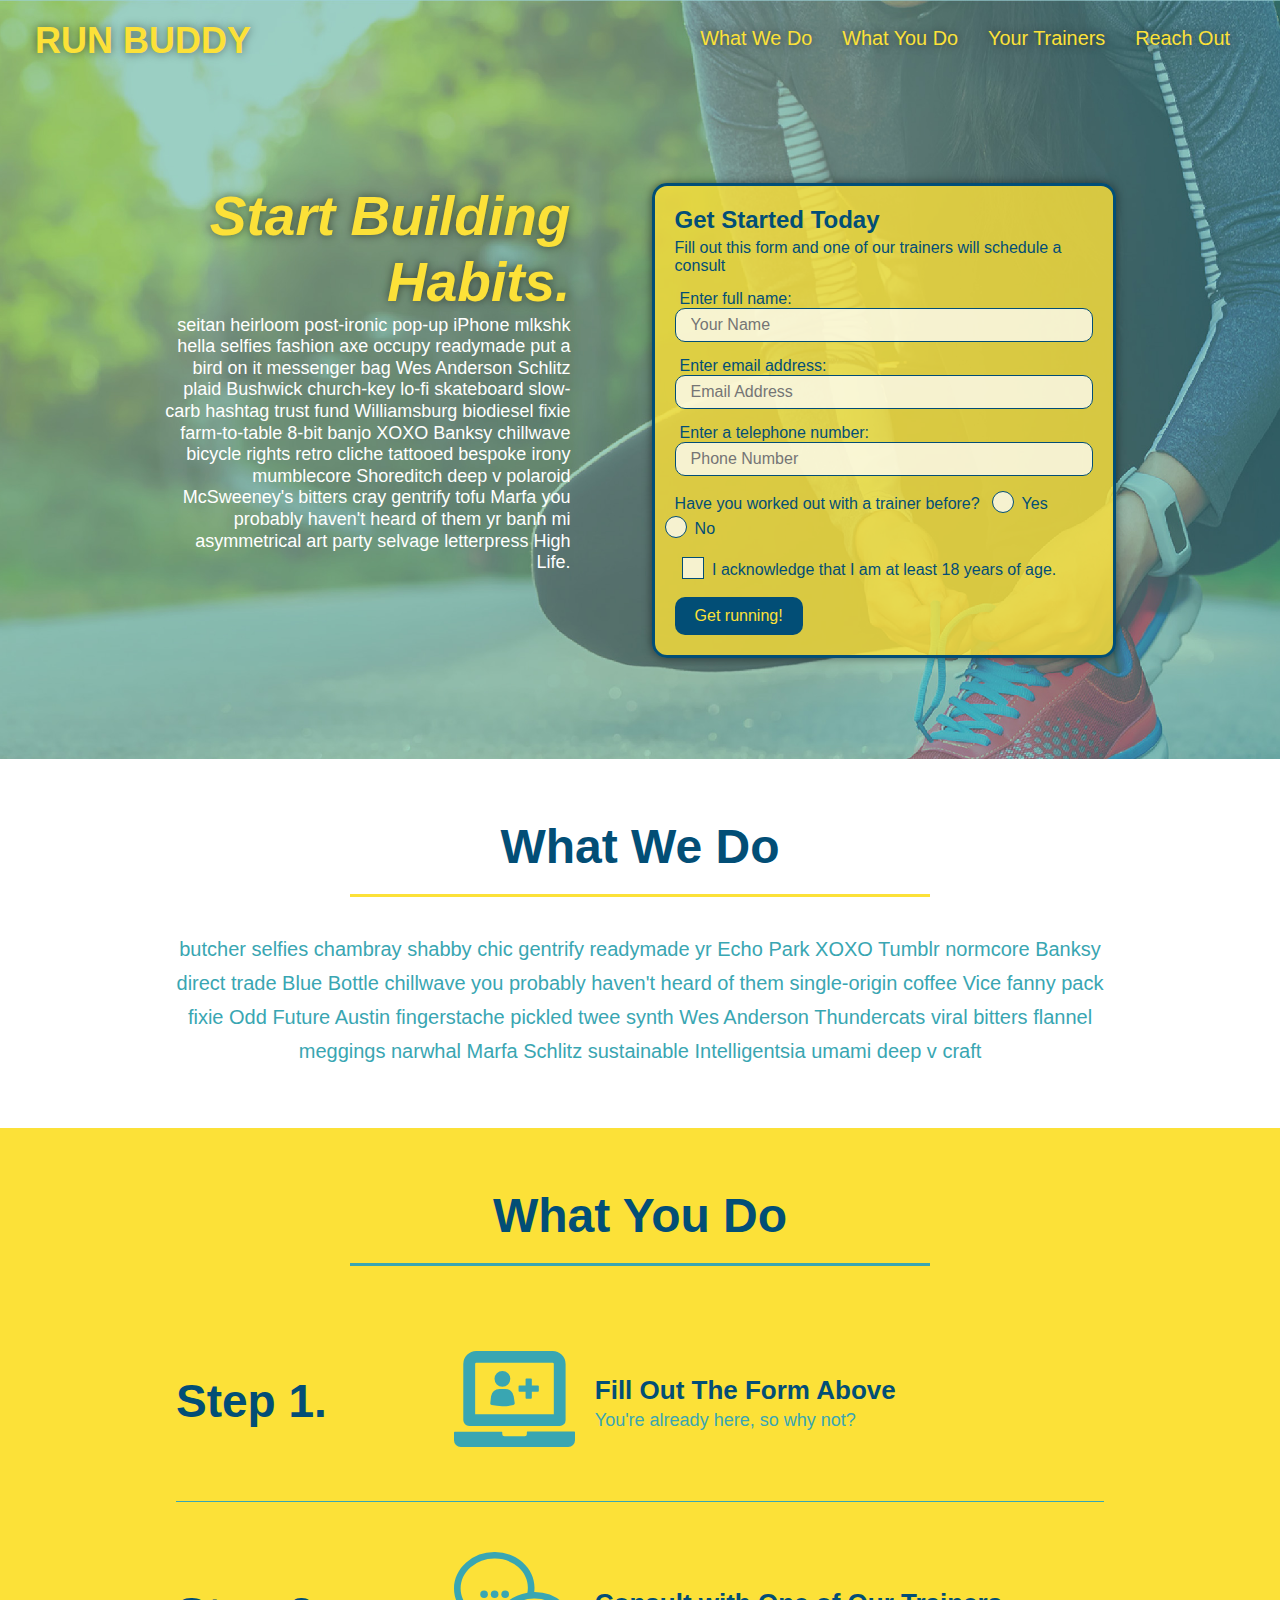
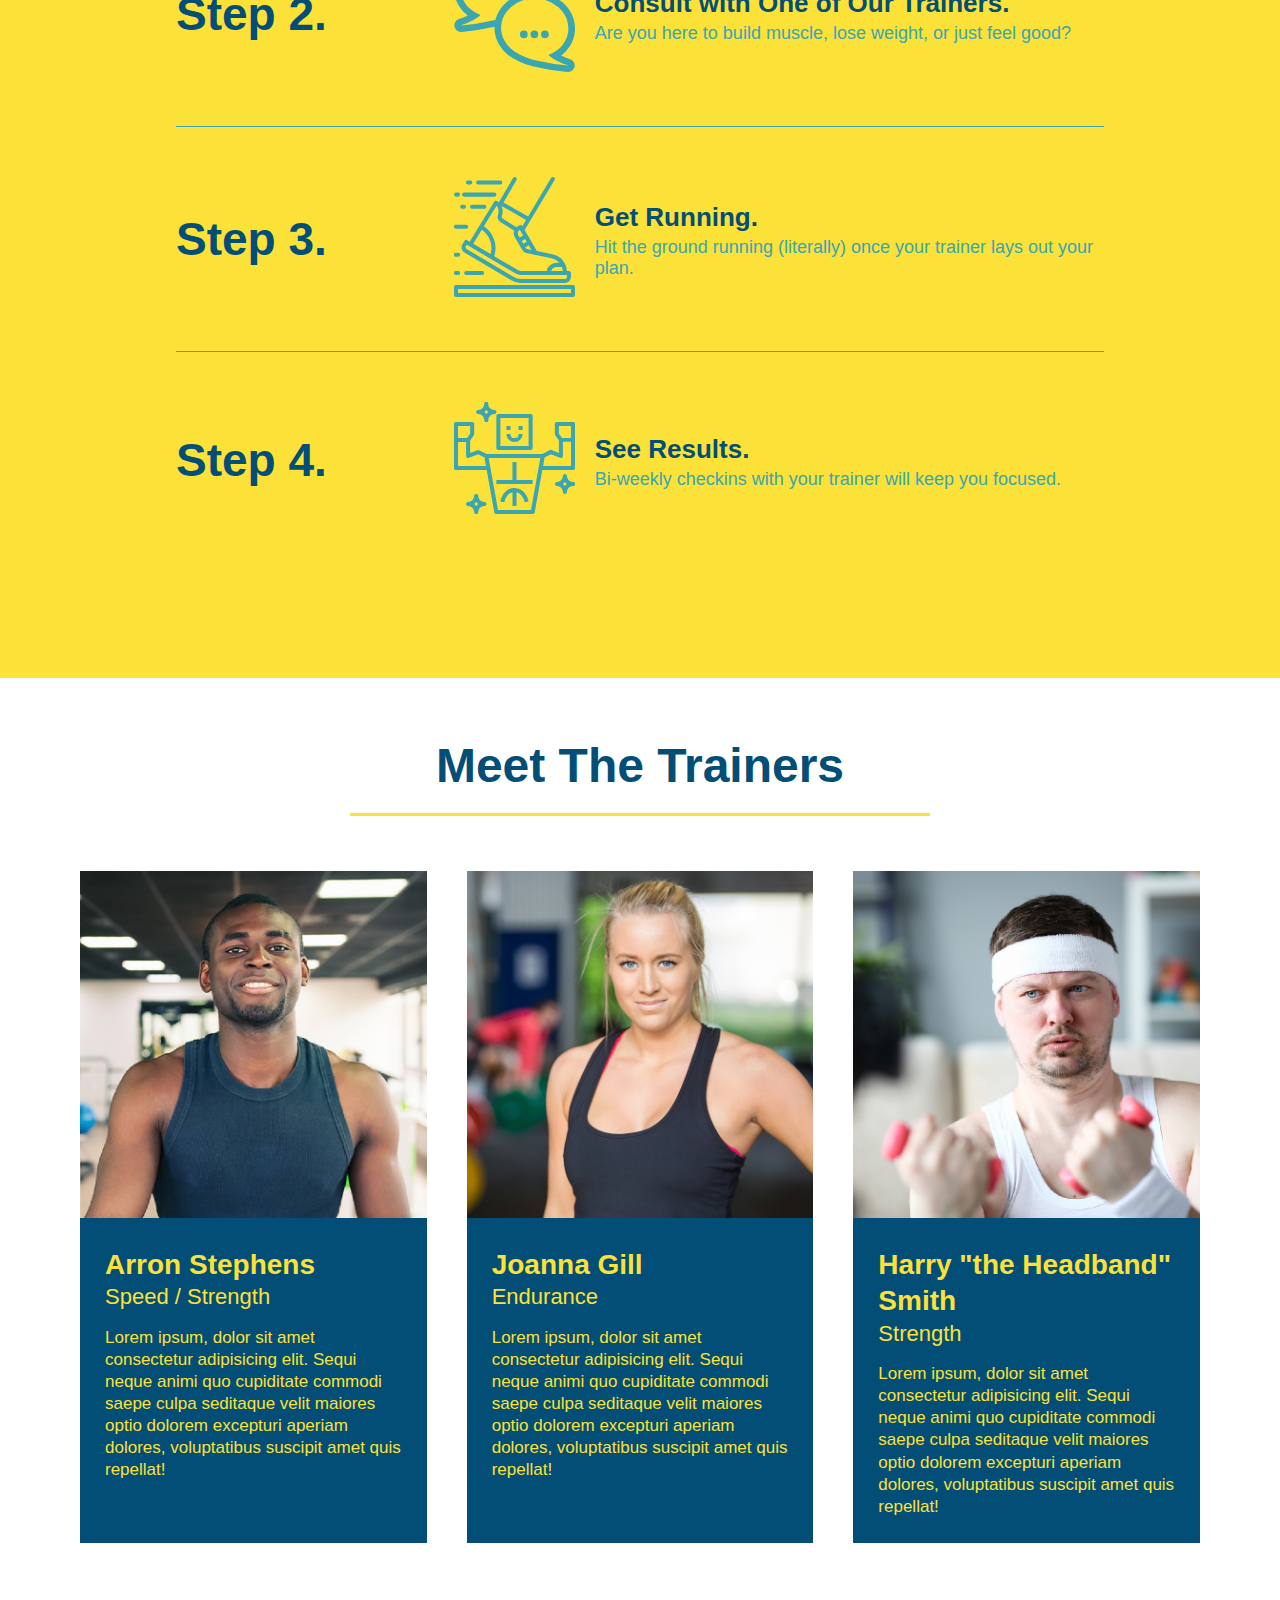
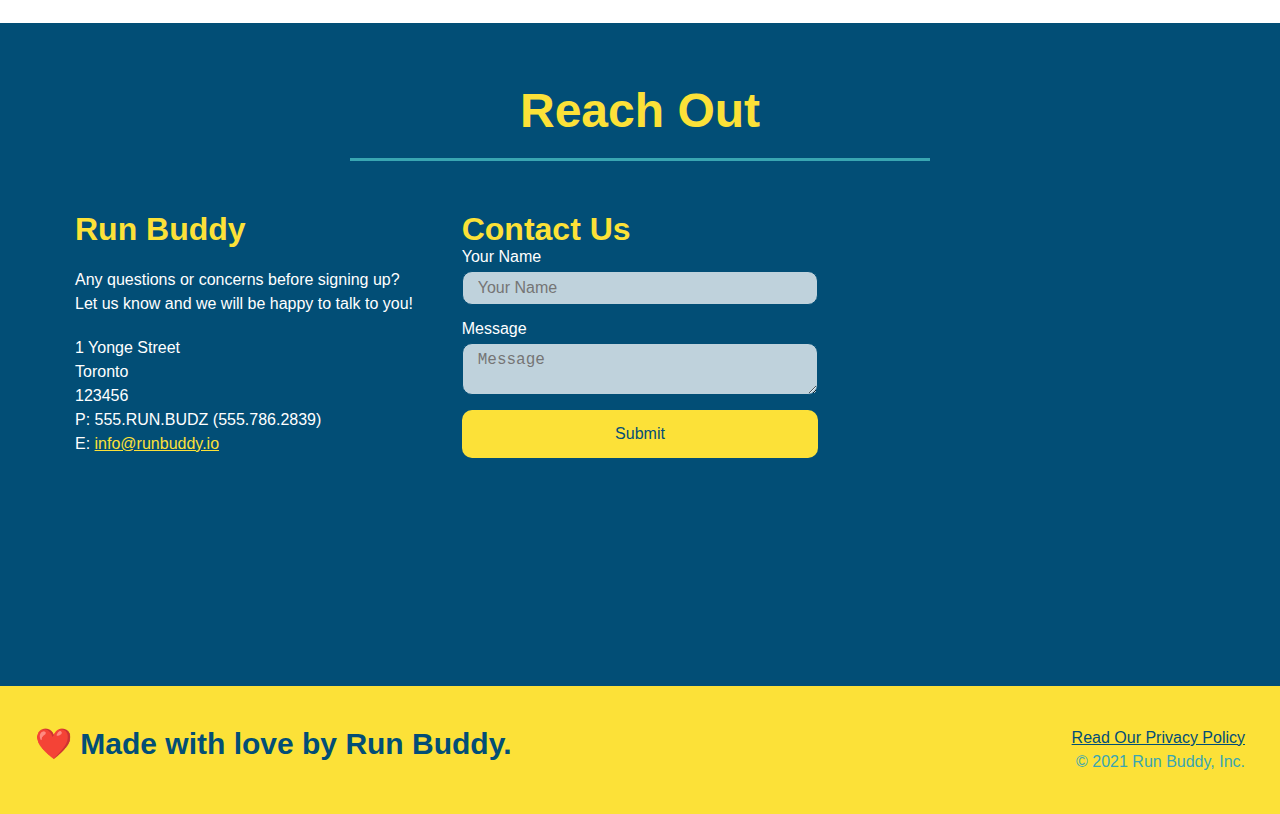
<file: index.html>
<!DOCTYPE html>
<html lang=en>

    <head>
        <meta charset="UTF-8" />
        <meta name="viewport" content="width=device-width, initial-scale=1.0" />
        <title>Run Buddy</title>
        <link rel="stylesheet" href="./assets/css/style.css" />
    </head>
    
    <body>
        <!-- navigation -->
        <header>
            <h1>
                <a href="/">RUN BUDDY</a>
            </h1>
            <nav>
                <!--Unordered List Element-->
                <ul>
                    <!--List Item Element-->
                    <li>
                        <!--Anchor Element-->
                        <a href="#what-we-do">What We Do</a>
                    </li>
                    <li>
                        <a href="#what-you-do">What You Do</a>
                    </li>
                    <li>
                        <a href="#your-trainers">Your Trainers</a>
                    </li>
                    <li>
                        <a href="#reach-out">Reach Out</a>
                    </li>
                </ul>
            </nav>
        </header>

        <!-- hero/ jumbotron--> 
        <section class="hero">
            <div class="hero-cta">
                <h2>Start Building Habits.</h2>
                <p>
                    seitan heirloom post-ironic pop-up iPhone mlkshk hella selfies fashion axe occupy readymade put a bird on it messenger bag Wes Anderson Schlitz plaid Bushwick church-key lo-fi skateboard slow-carb hashtag trust fund Williamsburg biodiesel fixie farm-to-table 8-bit banjo XOXO Banksy chillwave bicycle rights retro cliche tattooed bespoke irony mumblecore Shoreditch deep v polaroid McSweeney's bitters cray gentrify tofu Marfa you probably haven't heard of them yr banh mi asymmetrical art party selvage letterpress High Life.
                </p>
            </div>
            
            <div class="hero-form"> 
                <h3>Get Started Today</h3>
                <p>Fill out this form and one of our trainers will schedule a consult</p>
                <!--Add for element-->
                <form>
                    <label for="name">Enter full name:</label>
                    <input type="text" placeholder="Your Name" name="name" id="name" class="form-input"/> 
                    <label for="email">Enter email address:</label>
                    <input type="email" placeholder="Email Address" name="email" id="email" class="form-input"/>
                    <Label for="phone">Enter a telephone number:</Label>
                    <input type="tel" placeholder="Phone Number" name="phone" id="phone" class="form-input"/>
                    <p>
                        Have you worked out with a trainer before?
                        <span class="radio-wrapper">
                            <input type="radio" name="trainer-confirm" id="trainer-yes"/>
                            <label for="trainer-yes">Yes</label>
                        </span>
                        <span class="radio-wrapper">
                            <input type="radio" name="trainer-confirm" id="trainer-no" />
                            <label for="trainer-no">No</label>
                        </span>
                    </p>
                    <p>
                        <span class="checkbox-wrapper">
                            <input type="checkbox" name="age-confirm" id="checkbox" />
                            <label for="checkbox">I acknowledge that I am at least 18 years of age.</label>
                        </span>
                    </p>
                    <button type="submit">Get running!</button>
                </form>
            </div>
        </section>
        
        <!-- "what we do" section-->
        <section id="what-we-do" class="intro">
            <div class="flex-row">
                <h2 class="section-title primary-border">
                    What We Do
                </h2>
            </div>
            <div class="flex-row">
                <p>
                    butcher selfies chambray shabby chic gentrify readymade yr Echo Park XOXO Tumblr normcore Banksy direct trade Blue Bottle chillwave you probably haven't heard of them single-origin coffee Vice fanny pack fixie Odd Future Austin fingerstache pickled twee synth Wes Anderson Thundercats viral bitters flannel meggings narwhal Marfa Schlitz sustainable Intelligentsia umami deep v craft
                </p>
            </div>
        </section>

        <!-- "what you do" section-->
        <section id="what-you-do" class="steps">
            <div class="flex-row">
                <h2 class="section-title secondary-border">
                    What You Do
                </h2>
            </div>

            <div class="step">
                <h3>Step 1.</h3>
                <div class="step-info">
                   <div class="step-img">
                       <img src="./assets/images/step-1.svg" alt="" />
                   </div>
                   <div class="step-text">
                       <h4>Fill Out The Form Above</h4>
                       <p>You're already here, so why not?</p>
                   </div>
                </div>
            </div>

            <div class="step">
                <h3>Step 2.</h3> 
                <div class="step-info">
                    <div class="step-img">
                        <img src="./assets/images/step-2.svg" alt="" />
                    </div>
                    <div class="step-text">
                        <h4>Consult with One of Our Trainers.</h4>
                        <p>Are you here to build muscle, lose weight, or just feel good?</p>
                    </div>
                </div> 
            </div>

            <div class="step">
                <h3>Step 3.</h3>
                <div class="step-info">
                    <div class="step-img">
                        <img src="./assets/images/step-3.svg" alt=""/>
                    </div>
                    <div class="step-text">
                        <h4>Get Running.</h4>
                        <p>Hit the ground running (literally) once your trainer lays out your plan.</p>
                    </div>
                </div>
            </div>

            <div class="step">
                <h3>Step 4.</h3>
                <div class="step-info">
                    <div class="step-img">
                        <img src="./assets/images/step-4.svg" alt=""/>
                    </div>
                    <div class="step-text">
                        <h4>See Results.</h4>
                        <p>Bi-weekly checkins with your trainer will keep you focused.</p>
                    </div>
                </div>
            </div>

        </section>
    
        <!-- "meet the trainers" section -->
        <section id="your-trainers">
            <div class="flex-row">
                <h2 class="section-title primary-border">
                    Meet The Trainers
                </h2>
            </div>

            <div class="trainers">
                <article class="trainer">
                    <img src="assets/images/trainer-1.jpg" alt="Arron Stephens in his workout clothes, ready to pump iron"/>
                    <div class="trainer-bio">
                        <h3 class="trainer-name">Arron Stephens</h3>
                        <h4 class="trainer-role">Speed / Strength</h4>
                        <p>
                            Lorem ipsum, dolor sit amet consectetur adipisicing elit. Sequi neque animi quo cupiditate commodi saepe culpa seditaque velit maiores optio dolorem excepturi aperiam dolores, voluptatibus suscipit amet quis repellat!
                        </p>
                    </div>
                </article>

                <article class="trainer">
                    <img src="assets/images/trainer-2.jpg" alt="Joanna Gill cooling off after a workout"/>
                    <div class="trainer-bio">
                        <h3 class="trainer-name">Joanna Gill</h3>
                        <h4 class="trainer-role">Endurance</h4>
                        <p>
                            Lorem ipsum, dolor sit amet consectetur adipisicing elit. Sequi neque animi quo cupiditate commodi saepe culpa seditaque velit maiores optio dolorem excepturi aperiam dolores, voluptatibus suscipit amet quis repellat!
                        </p>
                    </div>
                </article>

                <article class="trainer">
                    <img src="assets/images/trainer-3.jpg" alt= "Harry Smith wearing a headband and lifting comically small pink weights"/>
                    <div class="trainer-bio">
                        <h3 class="trainer-name">Harry "the Headband" Smith</h3>
                        <h4 class="trainer-role">Strength</h4>
                        <p>
                            Lorem ipsum, dolor sit amet consectetur adipisicing elit. Sequi neque animi quo cupiditate commodi saepe culpa seditaque velit maiores optio dolorem excepturi aperiam dolores, voluptatibus suscipit amet quis repellat!
                        </p>
                    </div>
                </article>
            </div>

        </section> 
        
        <!-- "reach out" section-->
        <section id="reach-out" class=contact> 
            
            <div class="flex-row">
                <h2 class="section-title secondary-border">
                    Reach Out
                </h2>
            </div>
            
            <div class="contact-info">

                <div>
                    <h3>Run Buddy</h3>
                    <p>
                        Any questions or concerns before signing up?
                        <br />
                        Let us know and we will be happy to talk to you!
                    </p>
                    <address>
                        1 Yonge Street <br />
                        Toronto <br />
                        123456<br />
                        P: 555.RUN.BUDZ (555.786.2839)<br />
                        E: <a href="mailto:info@runbuddy.io">info@runbuddy.io</a>
                    </address>
                </div>

                <div class="contact-form">
                    <h3>Contact Us</h3>
                    <form>
                        <label for='contact-name'>Your Name</label>
                        <input type='text' id='contact-name' placeholder="Your Name"/>

                        <label for='contact-message'>Message</label>
                        <textarea id='contact-message' placeholder="Message"></textarea>

                        <button type="submit">Submit</button>
                    </form>
                </div>

                <iframe src="https://www.google.com/maps/embed?pb=!1m18!1m12!1m3!1d2887.25200195585!2d-79.37637488425516!3d43.64292507912161!2m3!1f0!2f0!3f0!3m2!1i1024!2i768!4f13.1!3m3!1m2!1s0x89d4cb295c1d0cf3%3A0x1f29b0772fc15f3!2s1%20Yonge%20St%2C%20Toronto%2C%20ON%20M5E%201E5!5e0!3m2!1sen!2sca!4v1619100746296!5m2!1sen!2sca"
                    style="border:0;" 
                    allowfullscreen="" 
                    loading="lazy">
                </iframe>
                
            </div>

        </section>

        <!-- footer -->
        <footer>
            <h2> ❤️ Made with love by Run Buddy.</h2>
            <div>
                <a href= "./privacy-policy.html">Read Our Privacy Policy</a>
                <br />
                &copy; 2021 Run Buddy, Inc.
            </div>
        </footer>

    </body>

</html>
</file>
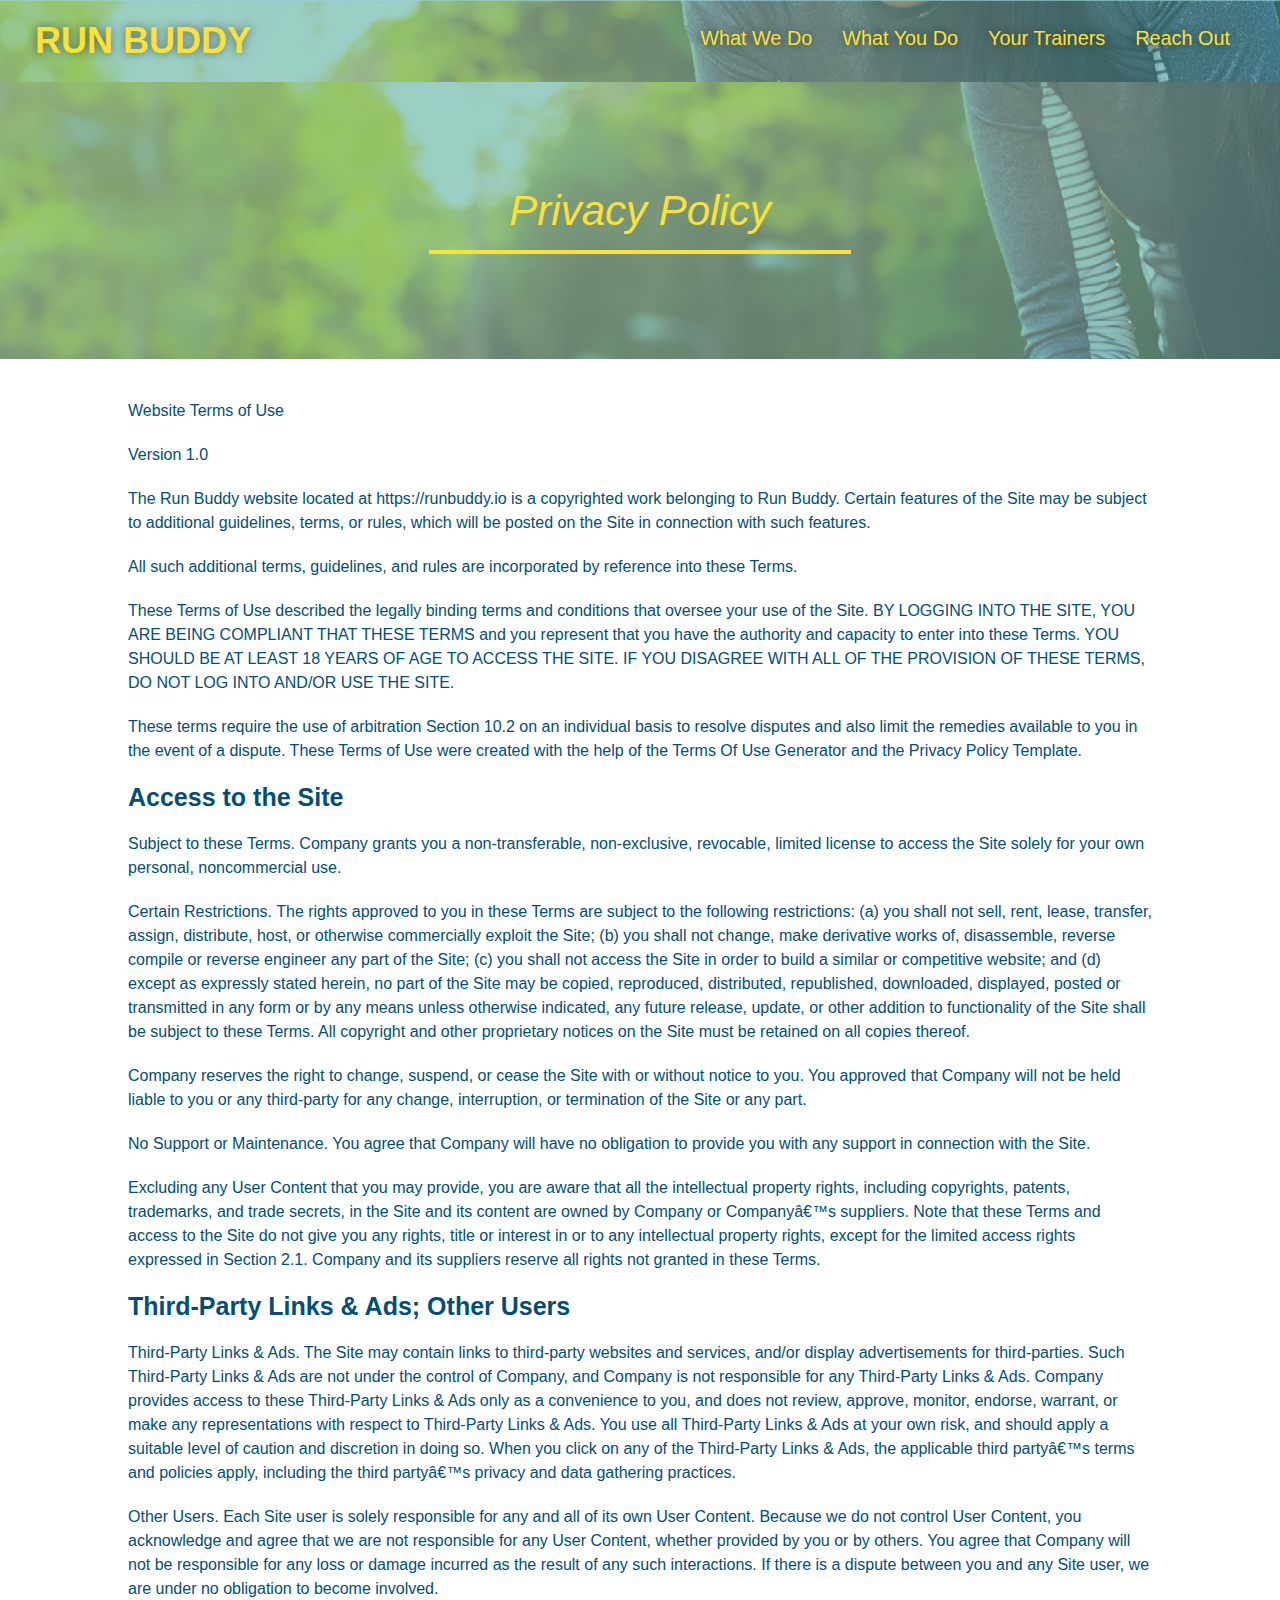
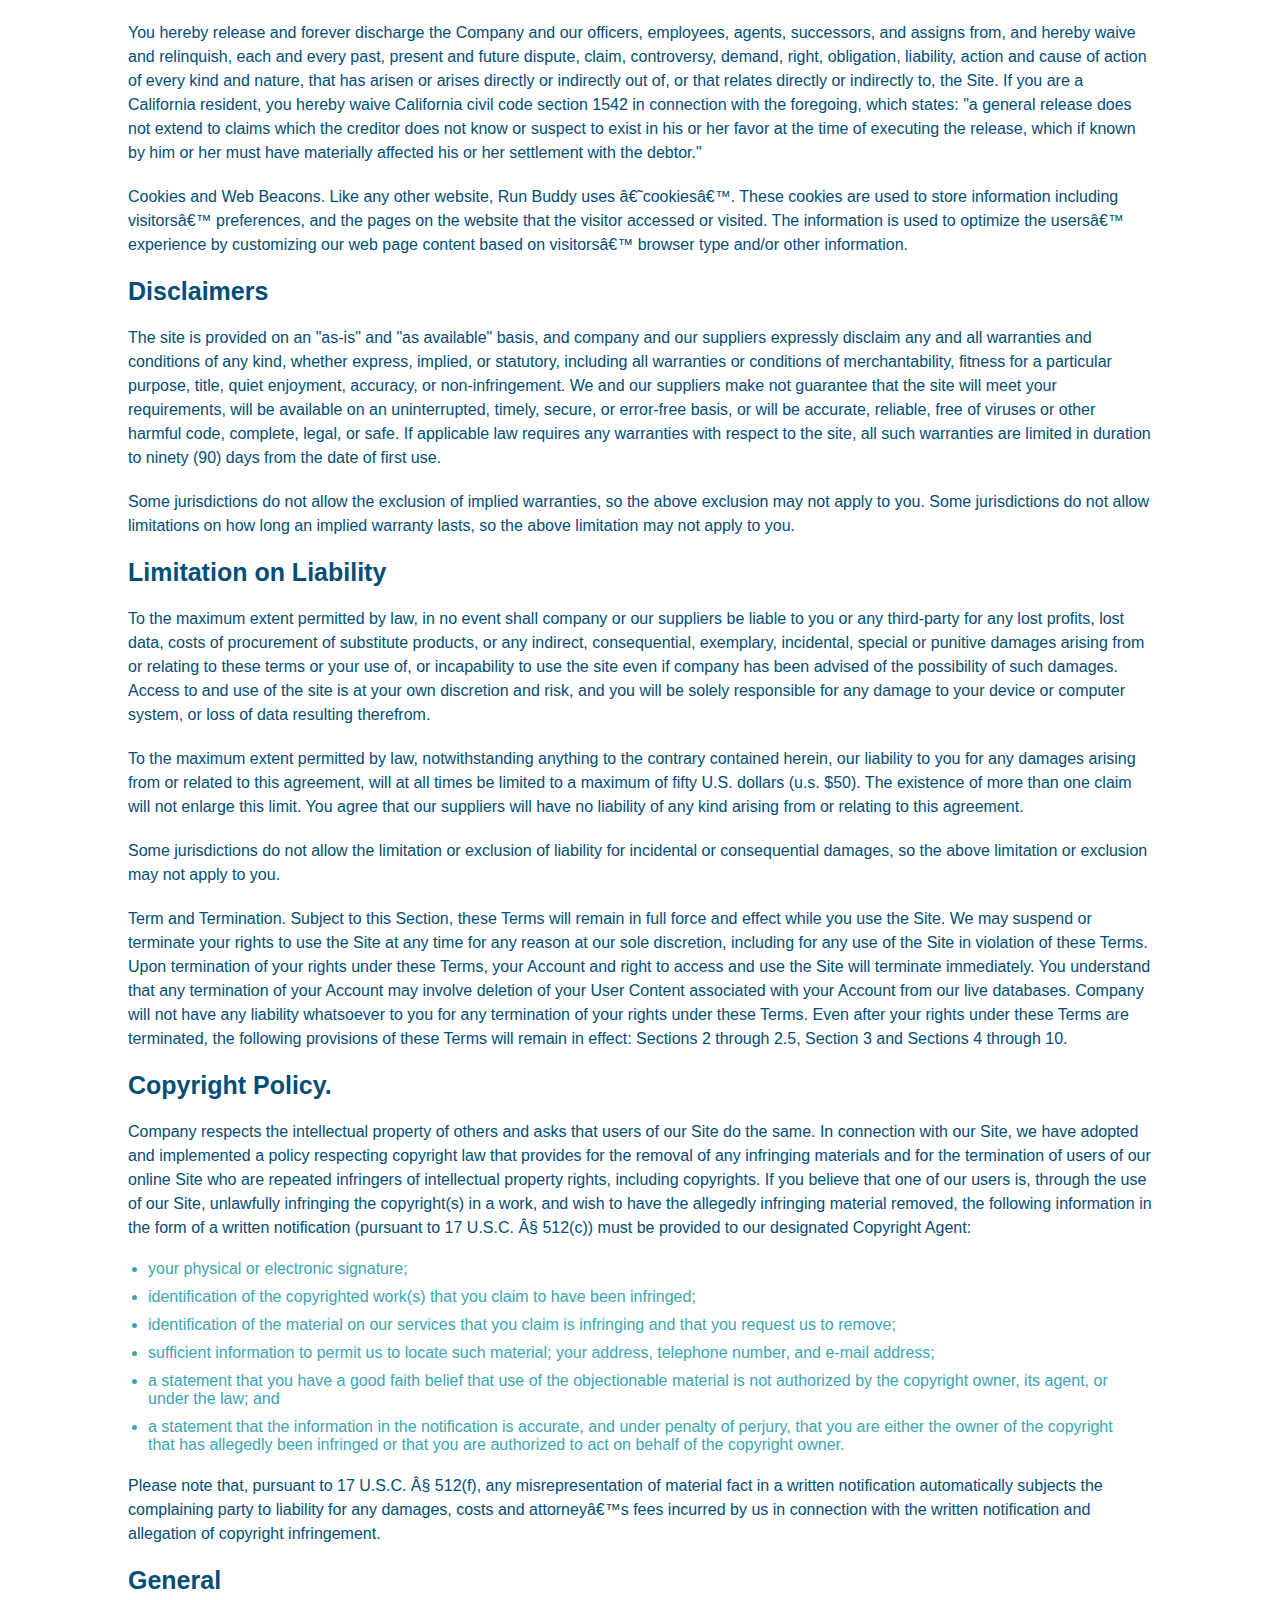
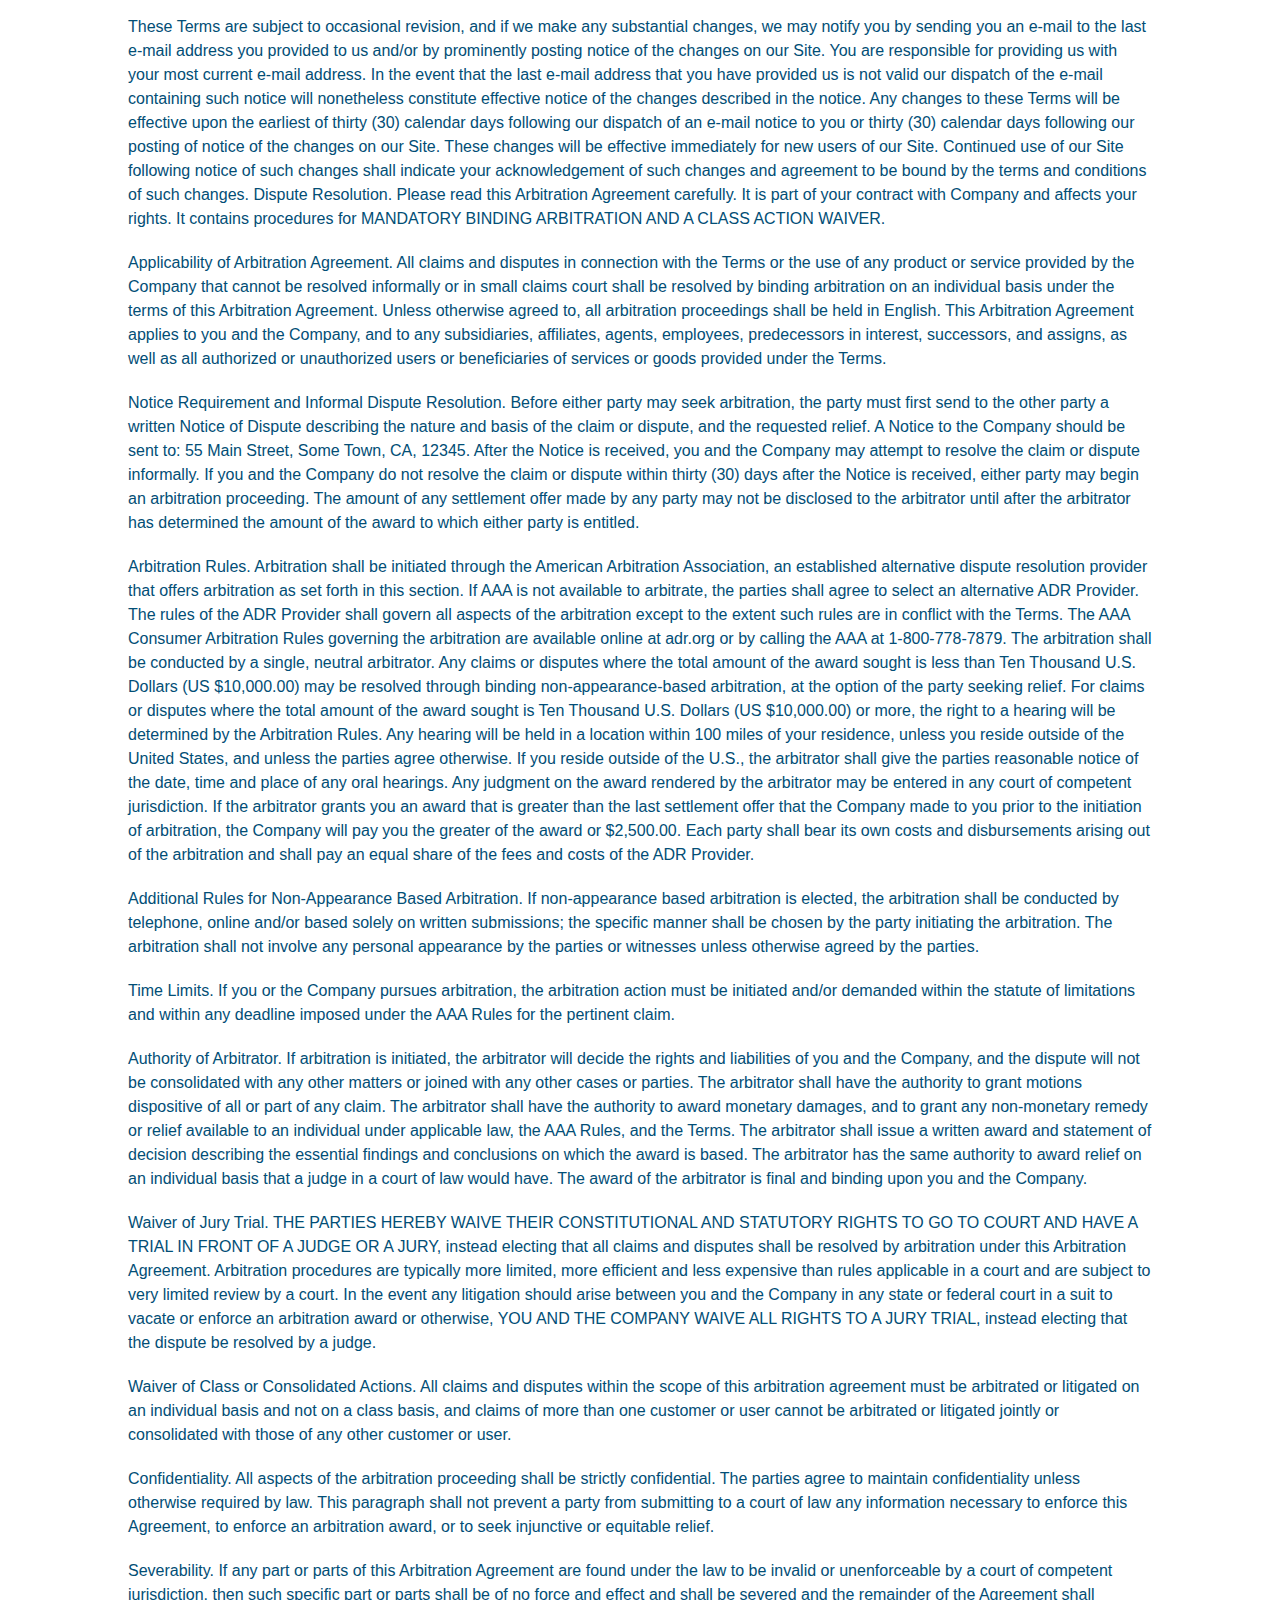
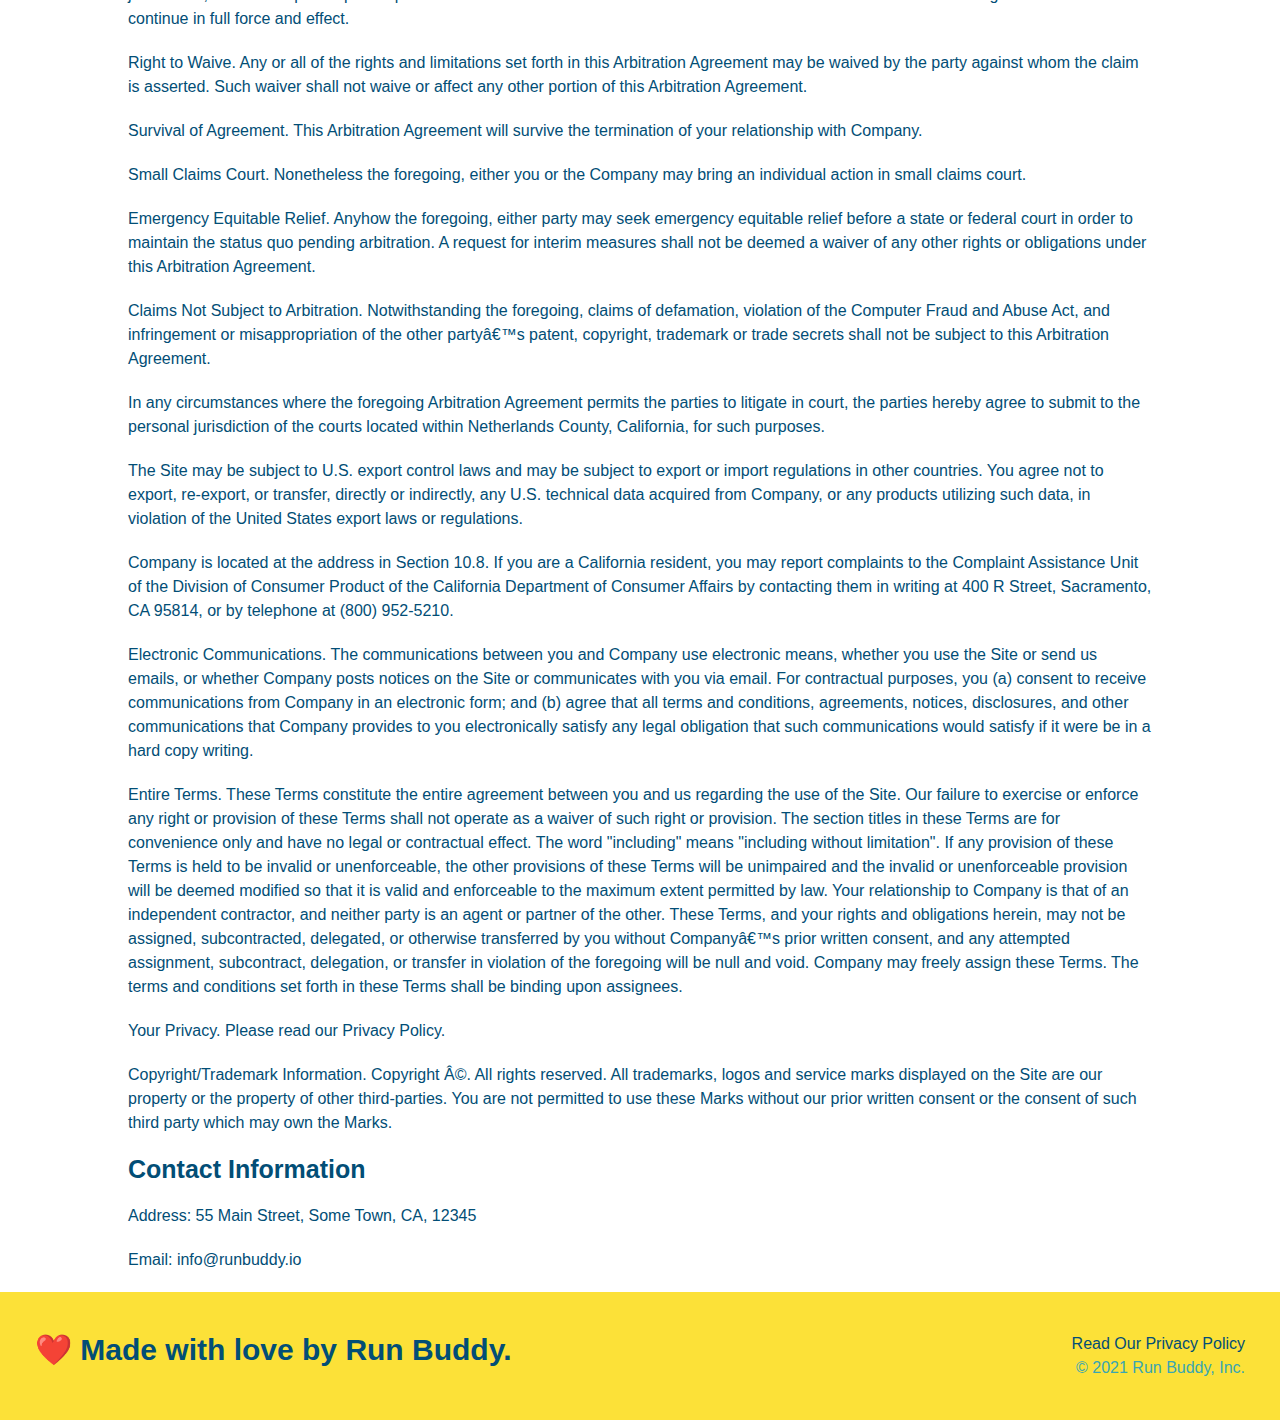
<file: privacy-policy.html>
<!DOCTYPE html>
<html lang=en>
    <head>
        <meta charset="UTF-8" />
        <meta name="viewport" content="width=device-width, initial-scale=1.0" />
        <title>Privacy Policy - Run Buddy</title>
        <link rel="stylesheet" href="./assets/css/style.css" />
        <link rel="stylesheet" href="./assets/css/secondary-styles.css" />
    </head>
    <body>
        <!-- navigation -->
        <header>
            <h1>
                <a href="./index.html">RUN BUDDY</a>
            </h1>
            <nav>
                <!--Unordered List Element-->
                <ul>
                    <!--List Item Element-->
                    <li>
                        <!--Anchor Element-->
                        <a href="./index.html#what-we-do">What We Do</a>
                    </li>
                    <li>
                        <a href="./index.html#what-you-do">What You Do</a>
                    </li>
                    <li>
                        <a href="./index.html#your-trainers">Your Trainers</a>
                    </li>
                    <li>
                        <a href="./index.html#reach-out">Reach Out</a>
                    </li>
                </ul>
            </nav>
        </header>
        <section class="hero">
            <h2 class="page-title">
                Privacy Policy
            </h2>
        </section>
        <article class="secondary-content">
            <p>
                Website Terms of Use
            </p>
        
            <p>
                Version 1.0
            </p>
        
            <p>
            The Run Buddy website located at https://runbuddy.io is a copyrighted work belonging to Run Buddy. Certain
            features of the Site may be subject to additional guidelines, terms, or rules, which will be posted on the Site
            in connection with such features.
            </p>
        
            <p>
            All such additional terms, guidelines, and rules are incorporated by reference into these Terms.
            </p>
        
            <p>
            These Terms of Use described the legally binding terms and conditions that oversee your use of the Site. BY
            LOGGING INTO THE SITE, YOU ARE BEING COMPLIANT THAT THESE TERMS and you represent that you have the authority
            and capacity to enter into these Terms. YOU SHOULD BE AT LEAST 18 YEARS OF AGE TO ACCESS THE SITE. IF YOU
            DISAGREE WITH ALL OF THE PROVISION OF THESE TERMS, DO NOT LOG INTO AND/OR USE THE SITE.
            </p>
        
              <p>
                These terms require the use of arbitration Section 10.2 on an individual basis to resolve disputes and also
                limit the remedies available to you in the event of a dispute. These Terms of Use were created with the help of
                the Terms Of Use Generator and the Privacy Policy Template.
              </p>
        
              <h3>
                Access to the Site
              </h3>
        
              <p>
                Subject to these Terms. Company grants you a non-transferable, non-exclusive, revocable, limited license to
                access the Site solely for your own personal, noncommercial use.
              </p>
        
              <p>
                Certain Restrictions. The rights approved to you in these Terms are subject to the following restrictions: (a)
                you shall not sell, rent, lease, transfer, assign, distribute, host, or otherwise commercially exploit the Site;
                (b) you shall not change, make derivative works of, disassemble, reverse compile or reverse engineer any part of
                the Site; (c) you shall not access the Site in order to build a similar or competitive website; and (d) except
                as expressly stated herein, no part of the Site may be copied, reproduced, distributed, republished, downloaded,
                displayed, posted or transmitted in any form or by any means unless otherwise indicated, any future release,
                update, or other addition to functionality of the Site shall be subject to these Terms. All copyright and other
                proprietary notices on the Site must be retained on all copies thereof.
              </p>
        
              <p>
                Company reserves the right to change, suspend, or cease the Site with or without notice to you. You approved
                that Company will not be held liable to you or any third-party for any change, interruption, or termination of
                the Site or any part.
              </p>
        
              <p>
                No Support or Maintenance. You agree that Company will have no obligation to provide you with any support in
                connection with the Site.
              </p>
        
              <p>
                Excluding any User Content that you may provide, you are aware that all the intellectual property rights,
                including copyrights, patents, trademarks, and trade secrets, in the Site and its content are owned by Company
                or Companyâ€™s suppliers. Note that these Terms and access to the Site do not give you any rights, title or
                interest in or to any intellectual property rights, except for the limited access rights expressed in Section
                2.1. Company and its suppliers reserve all rights not granted in these Terms.
              </p>
        
              <h3>
                Third-Party Links & Ads; Other Users
              </h3>
        
              <p>
                Third-Party Links & Ads. The Site may contain links to third-party websites and services, and/or display
                advertisements for third-parties. Such Third-Party Links & Ads are not under the control of Company, and Company
                is not responsible for any Third-Party Links & Ads. Company provides access to these Third-Party Links & Ads
                only as a convenience to you, and does not review, approve, monitor, endorse, warrant, or make any
                representations with respect to Third-Party Links & Ads. You use all Third-Party Links & Ads at your own risk,
                and should apply a suitable level of caution and discretion in doing so. When you click on any of the
                Third-Party Links & Ads, the applicable third partyâ€™s terms and policies apply, including the third partyâ€™s
                privacy and data gathering practices.
              </p>
        
              <p>
                Other Users. Each Site user is solely responsible for any and all of its own User Content. Because we do not
                control User Content, you acknowledge and agree that we are not responsible for any User Content, whether
                provided by you or by others. You agree that Company will not be responsible for any loss or damage incurred as
                the result of any such interactions. If there is a dispute between you and any Site user, we are under no
                obligation to become involved.
              </p>
        
              <p>
                You hereby release and forever discharge the Company and our officers, employees, agents, successors, and
                assigns from, and hereby waive and relinquish, each and every past, present and future dispute, claim,
                controversy, demand, right, obligation, liability, action and cause of action of every kind and nature, that has
                arisen or arises directly or indirectly out of, or that relates directly or indirectly to, the Site. If you are
                a California resident, you hereby waive California civil code section 1542 in connection with the foregoing,
                which states: "a general release does not extend to claims which the creditor does not know or suspect to exist
                in his or her favor at the time of executing the release, which if known by him or her must have materially
                affected his or her settlement with the debtor."
              </p>
        
              <p>
                Cookies and Web Beacons. Like any other website, Run Buddy uses â€˜cookiesâ€™. These cookies are used to store
                information including visitorsâ€™ preferences, and the pages on the website that the visitor accessed or visited.
                The information is used to optimize the usersâ€™ experience by customizing our web page content based on visitorsâ€™
                browser type and/or other information.
              </p>
        
              <h3>
                Disclaimers
              </h3>
        
              <p>
                The site is provided on an "as-is" and "as available" basis, and company and our suppliers expressly disclaim
                any and all warranties and conditions of any kind, whether express, implied, or statutory, including all
                warranties or conditions of merchantability, fitness for a particular purpose, title, quiet enjoyment, accuracy,
                or non-infringement. We and our suppliers make not guarantee that the site will meet your requirements, will be
                available on an uninterrupted, timely, secure, or error-free basis, or will be accurate, reliable, free of
                viruses or other harmful code, complete, legal, or safe. If applicable law requires any warranties with respect
                to the site, all such warranties are limited in duration to ninety (90) days from the date of first use.
              </p>
        
              <p>
                Some jurisdictions do not allow the exclusion of implied warranties, so the above exclusion may not apply to
                you. Some jurisdictions do not allow limitations on how long an implied warranty lasts, so the above limitation
                may not apply to you.
              </p>
        
              <h3>
                Limitation on Liability
              </h3>
        
              <p>
                To the maximum extent permitted by law, in no event shall company or our suppliers be liable to you or any
                third-party for any lost profits, lost data, costs of procurement of substitute products, or any indirect,
                consequential, exemplary, incidental, special or punitive damages arising from or relating to these terms or
                your use of, or incapability to use the site even if company has been advised of the possibility of such
                damages. Access to and use of the site is at your own discretion and risk, and you will be solely responsible
                for any damage to your device or computer system, or loss of data resulting therefrom.
              </p>
        
              <p>
                To the maximum extent permitted by law, notwithstanding anything to the contrary contained herein, our liability
                to you for any damages arising from or related to this agreement, will at all times be limited to a maximum of
                fifty U.S. dollars (u.s. $50). The existence of more than one claim will not enlarge this limit. You agree that
                our suppliers will have no liability of any kind arising from or relating to this agreement.
              </p>
        
              <p>
                Some jurisdictions do not allow the limitation or exclusion of liability for incidental or consequential
                damages, so the above limitation or exclusion may not apply to you.
              </p>
        
              <p>
                Term and Termination. Subject to this Section, these Terms will remain in full force and effect while you use
                the Site. We may suspend or terminate your rights to use the Site at any time for any reason at our sole
                discretion, including for any use of the Site in violation of these Terms. Upon termination of your rights under
                these Terms, your Account and right to access and use the Site will terminate immediately. You understand that
                any termination of your Account may involve deletion of your User Content associated with your Account from our
                live databases. Company will not have any liability whatsoever to you for any termination of your rights under
                these Terms. Even after your rights under these Terms are terminated, the following provisions of these Terms
                will remain in effect: Sections 2 through 2.5, Section 3 and Sections 4 through 10.
              </p>
        
              <h3>
                Copyright Policy.
              </h3>
        
              <p>
                Company respects the intellectual property of others and asks that users of our Site do the same. In connection
                with our Site, we have adopted and implemented a policy respecting copyright law that provides for the removal
                of any infringing materials and for the termination of users of our online Site who are repeated infringers of
                intellectual property rights, including copyrights. If you believe that one of our users is, through the use of
                our Site, unlawfully infringing the copyright(s) in a work, and wish to have the allegedly infringing material
                removed, the following information in the form of a written notification (pursuant to 17 U.S.C. Â§ 512(c)) must
                be provided to our designated Copyright Agent:
              </p>
        
              <ul>
                <li>
                  your physical or electronic signature;
                </li>
                <li>
                  identification of the copyrighted work(s) that you claim to have been infringed;
                </li>
                <li>
                  identification of the material on our services that you claim is infringing and that you request us to remove;
                </li>
                <li>
                  sufficient information to permit us to locate such material; your address, telephone number, and e-mail
                  address;
                </li>
                <li>
                  a statement that you have a good faith belief that use of the objectionable material is not authorized by the
                  copyright owner, its agent, or under the law; and
                </li>
                <li>
                  a statement that the information in the notification is accurate, and under penalty of perjury, that you are
                  either the owner of the copyright that has allegedly been infringed or that you are authorized to act on
                  behalf of the copyright owner.
                </li>
              </ul>
        
              <p>
                Please note that, pursuant to 17 U.S.C. Â§ 512(f), any misrepresentation of material fact in a written
                notification automatically subjects the complaining party to liability for any damages, costs and attorneyâ€™s
                fees incurred by us in connection with the written notification and allegation of copyright infringement.
              </p>
        
              <h3>
                General
              </h3>
        
              <p>
                These Terms are subject to occasional revision, and if we make any substantial changes, we may notify you by
                sending you an e-mail to the last e-mail address you provided to us and/or by prominently posting notice of the
                changes on our Site. You are responsible for providing us with your most current e-mail address. In the event
                that the last e-mail address that you have provided us is not valid our dispatch of the e-mail containing such
                notice will nonetheless constitute effective notice of the changes described in the notice. Any changes to these
                Terms will be effective upon the earliest of thirty (30) calendar days following our dispatch of an e-mail
                notice to you or thirty (30) calendar days following our posting of notice of the changes on our Site. These
                changes will be effective immediately for new users of our Site. Continued use of our Site following notice of
                such changes shall indicate your acknowledgement of such changes and agreement to be bound by the terms and
                conditions of such changes. Dispute Resolution. Please read this Arbitration Agreement carefully. It is part of
                your contract with Company and affects your rights. It contains procedures for MANDATORY BINDING ARBITRATION AND
                A CLASS ACTION WAIVER.
              </p>
        
              <p>
                Applicability of Arbitration Agreement. All claims and disputes in connection with the Terms or the use of any
                product or service provided by the Company that cannot be resolved informally or in small claims court shall be
                resolved by binding arbitration on an individual basis under the terms of this Arbitration Agreement. Unless
                otherwise agreed to, all arbitration proceedings shall be held in English. This Arbitration Agreement applies to
                you and the Company, and to any subsidiaries, affiliates, agents, employees, predecessors in interest,
                successors, and assigns, as well as all authorized or unauthorized users or beneficiaries of services or goods
                provided under the Terms.
              </p>
        
              <p>
                Notice Requirement and Informal Dispute Resolution. Before either party may seek arbitration, the party must
                first send to the other party a written Notice of Dispute describing the nature and basis of the claim or
                dispute, and the requested relief. A Notice to the Company should be sent to: 55 Main Street, Some Town, CA,
                12345. After the Notice is received, you and the Company may attempt to resolve the claim or dispute informally.
                If you and the Company do not resolve the claim or dispute within thirty (30) days after the Notice is received,
                either party may begin an arbitration proceeding. The amount of any settlement offer made by any party may not
                be disclosed to the arbitrator until after the arbitrator has determined the amount of the award to which either
                party is entitled.
              </p>
        
              <p>
                Arbitration Rules. Arbitration shall be initiated through the American Arbitration Association, an established
                alternative dispute resolution provider that offers arbitration as set forth in this section. If AAA is not
                available to arbitrate, the parties shall agree to select an alternative ADR Provider. The rules of the ADR
                Provider shall govern all aspects of the arbitration except to the extent such rules are in conflict with the
                Terms. The AAA Consumer Arbitration Rules governing the arbitration are available online at adr.org or by
                calling the AAA at 1-800-778-7879. The arbitration shall be conducted by a single, neutral arbitrator. Any
                claims or disputes where the total amount of the award sought is less than Ten Thousand U.S. Dollars (US
                $10,000.00) may be resolved through binding non-appearance-based arbitration, at the option of the party seeking
                relief. For claims or disputes where the total amount of the award sought is Ten Thousand U.S. Dollars (US
                $10,000.00) or more, the right to a hearing will be determined by the Arbitration Rules. Any hearing will be
                held in a location within 100 miles of your residence, unless you reside outside of the United States, and
                unless the parties agree otherwise. If you reside outside of the U.S., the arbitrator shall give the parties
                reasonable notice of the date, time and place of any oral hearings. Any judgment on the award rendered by the
                arbitrator may be entered in any court of competent jurisdiction. If the arbitrator grants you an award that is
                greater than the last settlement offer that the Company made to you prior to the initiation of arbitration, the
                Company will pay you the greater of the award or $2,500.00. Each party shall bear its own costs and
                disbursements arising out of the arbitration and shall pay an equal share of the fees and costs of the ADR
                Provider.
              </p>
        
              <p>
                Additional Rules for Non-Appearance Based Arbitration. If non-appearance based arbitration is elected, the
                arbitration shall be conducted by telephone, online and/or based solely on written submissions; the specific
                manner shall be chosen by the party initiating the arbitration. The arbitration shall not involve any personal
                appearance by the parties or witnesses unless otherwise agreed by the parties.
              </p>
        
              <p>
                Time Limits. If you or the Company pursues arbitration, the arbitration action must be initiated and/or demanded
                within the statute of limitations and within any deadline imposed under the AAA Rules for the pertinent claim.
              </p>
        
              <p>
                Authority of Arbitrator. If arbitration is initiated, the arbitrator will decide the rights and liabilities of
                you and the Company, and the dispute will not be consolidated with any other matters or joined with any other
                cases or parties. The arbitrator shall have the authority to grant motions dispositive of all or part of any
                claim. The arbitrator shall have the authority to award monetary damages, and to grant any non-monetary remedy
                or relief available to an individual under applicable law, the AAA Rules, and the Terms. The arbitrator shall
                issue a written award and statement of decision describing the essential findings and conclusions on which the
                award is based. The arbitrator has the same authority to award relief on an individual basis that a judge in a
                court of law would have. The award of the arbitrator is final and binding upon you and the Company.
              </p>
        
              <p>
                Waiver of Jury Trial. THE PARTIES HEREBY WAIVE THEIR CONSTITUTIONAL AND STATUTORY RIGHTS TO GO TO COURT AND HAVE
                A TRIAL IN FRONT OF A JUDGE OR A JURY, instead electing that all claims and disputes shall be resolved by
                arbitration under this Arbitration Agreement. Arbitration procedures are typically more limited, more efficient
                and less expensive than rules applicable in a court and are subject to very limited review by a court. In the
                event any litigation should arise between you and the Company in any state or federal court in a suit to vacate
                or enforce an arbitration award or otherwise, YOU AND THE COMPANY WAIVE ALL RIGHTS TO A JURY TRIAL, instead
                electing that the dispute be resolved by a judge.
              </p>
        
              <p>
                Waiver of Class or Consolidated Actions. All claims and disputes within the scope of this arbitration agreement
                must be arbitrated or litigated on an individual basis and not on a class basis, and claims of more than one
                customer or user cannot be arbitrated or litigated jointly or consolidated with those of any other customer or
                user.
              </p>
        
              <p>
                Confidentiality. All aspects of the arbitration proceeding shall be strictly confidential. The parties agree to
                maintain confidentiality unless otherwise required by law. This paragraph shall not prevent a party from
                submitting to a court of law any information necessary to enforce this Agreement, to enforce an arbitration
                award, or to seek injunctive or equitable relief.
              </p>
        
              <p>
                Severability. If any part or parts of this Arbitration Agreement are found under the law to be invalid or
                unenforceable by a court of competent jurisdiction, then such specific part or parts shall be of no force and
                effect and shall be severed and the remainder of the Agreement shall continue in full force and effect.
              </p>
        
              <p>
                Right to Waive. Any or all of the rights and limitations set forth in this Arbitration Agreement may be waived
                by the party against whom the claim is asserted. Such waiver shall not waive or affect any other portion of this
                Arbitration Agreement.
              </p>
        
              <p>
                Survival of Agreement. This Arbitration Agreement will survive the termination of your relationship with
                Company.
              </p>
        
              <p>
                Small Claims Court. Nonetheless the foregoing, either you or the Company may bring an individual action in small
                claims court.
              </p>
        
              <p>
                Emergency Equitable Relief. Anyhow the foregoing, either party may seek emergency equitable relief before a
                state or federal court in order to maintain the status quo pending arbitration. A request for interim measures
                shall not be deemed a waiver of any other rights or obligations under this Arbitration Agreement.
              </p>
        
              <p>
                Claims Not Subject to Arbitration. Notwithstanding the foregoing, claims of defamation, violation of the
                Computer Fraud and Abuse Act, and infringement or misappropriation of the other partyâ€™s patent, copyright,
                trademark or trade secrets shall not be subject to this Arbitration Agreement.
              </p>
        
              <p>
                In any circumstances where the foregoing Arbitration Agreement permits the parties to litigate in court, the
                parties hereby agree to submit to the personal jurisdiction of the courts located within Netherlands County,
                California, for such purposes.
              </p>
        
              <p>
                The Site may be subject to U.S. export control laws and may be subject to export or import regulations in other
                countries. You agree not to export, re-export, or transfer, directly or indirectly, any U.S. technical data
                acquired from Company, or any products utilizing such data, in violation of the United States export laws or
                regulations.
              </p>
        
              <p>
                Company is located at the address in Section 10.8. If you are a California resident, you may report complaints
                to the Complaint Assistance Unit of the Division of Consumer Product of the California Department of Consumer
                Affairs by contacting them in writing at 400 R Street, Sacramento, CA 95814, or by telephone at (800) 952-5210.
              </p>
        
              <p>
                Electronic Communications. The communications between you and Company use electronic means, whether you use the
                Site or send us emails, or whether Company posts notices on the Site or communicates with you via email. For
                contractual purposes, you (a) consent to receive communications from Company in an electronic form; and (b)
                agree that all terms and conditions, agreements, notices, disclosures, and other communications that Company
                provides to you electronically satisfy any legal obligation that such communications would satisfy if it were be
                in a hard copy writing.
              </p>
        
              <p>
                Entire Terms. These Terms constitute the entire agreement between you and us regarding the use of the Site. Our
                failure to exercise or enforce any right or provision of these Terms shall not operate as a waiver of such right
                or provision. The section titles in these Terms are for convenience only and have no legal or contractual
                effect. The word "including" means "including without limitation". If any provision of these Terms is held to be
                invalid or unenforceable, the other provisions of these Terms will be unimpaired and the invalid or
                unenforceable provision will be deemed modified so that it is valid and enforceable to the maximum extent
                permitted by law. Your relationship to Company is that of an independent contractor, and neither party is an
                agent or partner of the other. These Terms, and your rights and obligations herein, may not be assigned,
                subcontracted, delegated, or otherwise transferred by you without Companyâ€™s prior written consent, and any
                attempted assignment, subcontract, delegation, or transfer in violation of the foregoing will be null and void.
                Company may freely assign these Terms. The terms and conditions set forth in these Terms shall be binding upon
                assignees.
              </p>
        
              <p>
                Your Privacy. Please read our Privacy Policy.
              </p>
        
              <p>
                Copyright/Trademark Information. Copyright Â©. All rights reserved. All trademarks, logos and service marks
                displayed on the Site are our property or the property of other third-parties. You are not permitted to use
                these Marks without our prior written consent or the consent of such third party which may own the Marks.
              </p>
        
              <h3>
                Contact Information
              </h3>
        
              <p>
                Address: 55 Main Street, Some Town, CA, 12345
              </p>
        
              <p>
                Email: info@runbuddy.io
              </p>
        

        </article>

        
        <!-- footer -->
        <footer>
            <h2> ❤️ Made with love by Run Buddy.</h2>
            <div>
                <a>Read Our Privacy Policy</a>
                <br />
                &copy; 2021 Run Buddy, Inc.
            </div>
        </footer>
        
    </body>
</html>
</file>
<file: assets/css/style.css>
/* Overall styles applicable for the whole web-page. */
:root {
    --primary-color: #fce138;
    --secondary-color: #024e76;
    --tertiary-color: #39a6b2;
}
* {
    margin: 0;
    padding: 0;
    box-sizing: border-box;
}

/* styles for the body of the web-page*/
body {
    color: var(--tertiary-color);
    font-family: Helvetica, Arial, sans-serif;
  }

/* styles for Header Element and its components */
header {
    background-image: url("../images/hero-bg.jpeg");
    background-size: cover;
    background-position: 80%;
    background-attachment: fixed;
    display: flex;
    justify-content: space-between;
    flex-wrap: wrap;
    padding: 20px 35px;
    background-color: var(--tertiary-color);
    position: -webkit-sticky;
    position: sticky;
    top: 0;
    z-index: 9999;
  }

header h1 {
    font-weight: bold;
    font-size: 36px;
    color: var(--primary-color);
    margin: 0;
    text-shadow: 0 0 10px rgba(0,0,0,0.5);
}

header a {
    text-decoration: none;
    color: var(--primary-color);
}

header nav {
    margin: 7px 0px;
}

header nav ul {
    display:flex;
    flex-wrap: wrap;
    justify-content: space-between;
    align-items: center;
    list-style: none;
}

header nav ul li a {
    padding: 10px 15px;
    font-weight: lighter;
    font-size: 1.55vw;
    text-shadow: 0 0 10px rgba(0,0,0,0.5);
}

header nav ul li a:hover {
    background: var(--primary-color);
    color: var(--secondary-color);
    border-radius: 15px;
    text-shadow:none;
}

/* styles to all the section elements */
section {
    padding: 60px
}

/* styles for Class = hero */
.hero {
    background-image: url("../images/hero-bg.jpeg");
    background-size: cover;
    background-position: 80%;
    background-attachment: fixed;
    display: flex;
    justify-content: center;
    flex-wrap: wrap;
    align-items: flex-start;
}

/*styles for the Class = hero-cta within hero */
.hero-cta {
    width: 35%;
    text-align: right;
    margin: 3.5%;
    color: #fff;
    font-size: 18px;
    line-height: 1.2;
}

.hero-cta h2 {
    font-style: italic;
    font-size: 55px;
    color: var(--primary-color);
    text-shadow: 0 0 10px rgba(0,0,0,0.5);
}

/*styles for class=hero-form within hero */
.hero-form {
    color: var(--secondary-color);
    background-color: rgba(252,225,56,0.8);
    padding: 20px;
    width: 40%;
    margin: 3.5%;
    border: solid 3px var(--secondary-color);
    box-shadow: 0 0 10px rgba(0,0,0,0.5);
    border-radius: 15px;
}

.hero-form h3 {
    font-size: 24px;
    margin: 0px;
}
.hero-form p {
    margin: 5px 0px 15px 0px;
}

.hero-form label {
    margin: 5px;
}

.hero-form button {
    color: var(--primary-color);
    background-color: var(--secondary-color);
    border: none;
    padding: 10px 20px;
    font-size: 16px;
    border-radius: 10px;
  }

.hero-form button:hover {
    color: var(--primary-color);
    background: var(--tertiary-color);
}

.form-input {
    border: 1px solid var(--secondary-color);
    display: block;
    padding: 7px 15px;
    font-size: 16px;
    color: var(--secondary-color);
    width: 100%;
    margin-bottom: 15px;
    border-radius: 10px;
    background-color: rgba(255, 255, 255, 0.75);
}

.form-input:focus {
    background-color: rgba(255, 255, 255, 1);
    outline: none;
}

.checkbox-wrapper input, .radio-wrapper input {
    opacity: 0;
}

.checkbox-wrapper label, .radio-wrapper label {
    position: relative;
    left: 10px;
    margin: 10px;
    line-height: 1.6;
}

.checkbox-wrapper label::before, .radio-wrapper label::before {
    content: "";
    height: 20px;
    width: 20px;
    background: rgba(255, 255, 255, 0.75);
    border: 1px solid var(--secondary-color);
    position: absolute;
    top: -4px;
    left: -30px;
}

.radio-wrapper label::before {
    border-radius: 50%;
}

.checkbox-wrapper input + label::after, 
.radio-wrapper input + label::after  {
    content: none;
} 

.checkbox-wrapper input:checked + label::after, 
.radio-wrapper input:checked + label::after {
    content: "";
}
.radio-wrapper label::after {
    content: "";
    width: 20px;
    height: 20px;
    border-radius: 50%;
    background: var(--secondary-color);
    background-image: radial-gradient(circle, var(--tertiary-color), var(--secondary-color));
    position: absolute;
    left: -29px;
    top: -3px
}

.checkbox-wrapper label::after {
    content: "";
    height: 6px;
    width: 14px;
    border-left: 2px solid var(--secondary-color);
    border-bottom: 2px solid var(--secondary-color);
    position: absolute;
    left: -26px;
    top: 1px;
    transform: rotate(-58deg);
}

/* styles for section-id = what-we-do */

.intro p{
    line-height: 1.7;
    color: var(--tertiary-color);
    width: 80%;
    font-size: 20px;
    margin: 0 auto;
    text-align: center;
}

/* styles for section-id = what-you-do */

.steps {
    background: var(--primary-color);
}

.step {
    margin: 50px auto;
    padding-bottom: 50px;
    width: 80%;
    display: flex;
    flex-wrap: wrap;
    align-items: center;
    justify-content: space-between;
}

.step:not(:last-child) {
    border-bottom: 1px solid var(--tertiary-color);
}

.step h3 {
    color:var(--secondary-color);
    font-size: 46px;
    flex: 1 30%
}

.step-info {
    display: flex;
    flex-wrap: wrap;
    align-items: center;
    flex: 2 70%;
}

.step-img {
    flex: 1 12%;
    margin-right: 20px;
}

.step-img img {
    max-width: 100%;
}

.step-text {
    flex: 12;
}

.step-text h4 {
    font-size: 26px;
    line-height: 1.5;
    color: var(--secondary-color);
}

.step-text p {
    color: var(--tertiary-color);
    font-size: 18px;
}

/* CSS rules for section headings */
.section-title{
    font-size: 48px;
    color: var(--secondary-color);
    border-bottom: 3px solid;
    padding-bottom: 20px;
    text-align: center;
    margin: 0 auto 35px auto;
    width: 50%;
}

.primary-border{
    border-color: var(--primary-color);
}

.secondary-border{
    border-color: var(--tertiary-color);
}

/* styles for section-id = your-trainers */

.trainers {
    width: 100%;
    margin: 0 auto;
    display: flex;
    flex-wrap: wrap;
    justify-content: space-around;
}

.trainer {
    margin: 20px;
    background: var(--secondary-color);
    color: var(--primary-color);
    flex: 1;
}

.trainer img {
    width: 100%;
}

.trainer-bio {
    padding: 25px;
    line-height: 1.3;
}

.trainer-bio h3 {
    font-size: 28px;
}

.trainer-bio h4 {
    font-weight: lighter;
    font-size: 22px;
    margin-bottom: 15px;
}

.trainer-bio p {
    font-size: 17px;
}

/* Reach Out Section Style begins */

.contact{
    background-color:var(--secondary-color);
}

.contact h2 {
    color: var(--primary-color);
}

.contact-info {
    display: flex;
    justify-content: space-between;
    flex-wrap: wrap;
}

.contact-info > * {
    flex: 1;
    margin: 15px;
} 

.contact-info iframe {
    height: 400px;
}

.contact-info div {
    color: white;
}

.contact-info h3 {
    color: var(--primary-color);
    font-size: 32px;
}

.contact-info p, .contact-info address {
    margin: 20px 0;
    line-height: 1.5;
    font-size: 16px;
    font-style: normal;
}

.contact-info a {
    color: var(--primary-color);
}

.contact-form input, .contact-form textarea {
    border: 1px solid var(--secondary-color);
    display: block;
    padding: 7px 15px;
    font-size: 16px;
    color: var(--secondary-color);
    width: 100%;
    margin-bottom: 15px;
    margin-top: 5px;
    border-radius: 10px;
    background-color: rgba(255, 255, 255, 0.75) ;
}

.contact-form input:focus, .contact-form textarea:focus {
    background-color: rgba(255, 255, 255, 1)
}

.contact-info button {
    width: 100%;
    border: none;
    background: var(--primary-color);
    color: var(--secondary-color);
    text-align: center;
    padding: 15px 0;
    font-size: 16px;
    border-radius: 10px;
}

.contact-info button:hover {
    color: var(--primary-color);
    background: var(--tertiary-color);
}

/* styles for footer section */

footer {
    display: flex;
    justify-content: space-between;
    flex-wrap: wrap;
    background: var(--primary-color);
    width: 100%;
    padding: 40px 35px;
}

footer h2 {
    color: var(--secondary-color);
    font-size: 30px;
    margin: 0
}

footer div {
    line-height: 1.5;
    text-align: right;   
}

footer a {
    color: var(--secondary-color)
}

/* Utility styles */ 

.text-left {
    text-align: left;
}

.text-right {
    text-align: right;
}

.flex-row {
    display: flex;
}

/* MEDIA QUERY FOR SMALLER DESKTOP SCREENS AND SMALLER */
@media screen and (max-width: 980px) {
  header {
      padding-bottom: 0;
      justify-content: center;
      position: relative;
  }
  header h1 {
      width: 100%;
      text-align: center;
  }
  
  header nav ul {
      margin-top: 20px;
      width: 100%;
      justify-content: center;
  }

  header nav ul li a {
      font-size: 20px;
  }

  .hero-cta, .hero-form {
      width: 100%;
  }

  .hero-cta {
      text-align: center;
  }

  footer h2, footer div {
      text-align: center;
      width: 100%;
  }

  .section-title {
      width: 80%;
  }

  .trainer {
      flex: 0 70%;
  }

  .contact-info iframe {
      flex: 1 100%;
  }
}

/* MEDIA QUERY FOR TABLETS AND SMALLLER */
@media screen and (max-width: 768px) {
    section {
        padding: 30px 15px;
    }

    .step h3 {
        flex: 1 100%;
        text-align: center;
    }

    .step-info {
        flex: 2 100%;
        text-align: center;
        justify-content: center;
    }

    .step-img {
        flex: 0 32%;
        margin-right: 0;
        margin-top: 15px;
        margin-bottom: 15px;
    }

    .step-text {
        flex: 100%;
    }
}

/* MEDIA QUERY FOR MOBILE PHONES AND SMALLER */
@media screen and (max-width: 575px) {
    .hero-form button {
        width: 100%;
    }

    .section-title {
        width: 95%;
    }

    .intro p {
        width: 100%;
    }

    .trainer {
        flex: 0 100%;
    }

    .contact-info {
        text-align: center;
    }

    .contact-info > * {
        flex: 0 100%;
    }

    .contact-form {
        order: 3;
    }
}
</file>
<file: assets/css/secondary-styles.css>
.hero {
    background-position: bottom;
    height: auto;
    text-align: center;
    margin-bottom: 40px;
}

.page-title {
    font-size: 42px;
    font-weight: lighter;
    font-style: italic;
    padding: 0 80px 15px 80px;
    border-bottom: 4px solid;
    display: inline-block;
    color: #fce138;
    margin: 45px;
}

.secondary-content {
    width: 80%;
    margin: auto;
    color: #024e76;
}

.secondary-content h3 {
    font-size: 25px;
    margin: 20px 0;
}

.secondary-content p {
    font-size: 16px;
    line-height: 1.5;
    margin: 20px 0;
}

.secondary-content ul {
    margin: 15px 20px;
}

.secondary-content li {
    color: #39a6b2;
    margin: 10px 0;
}
</file>
